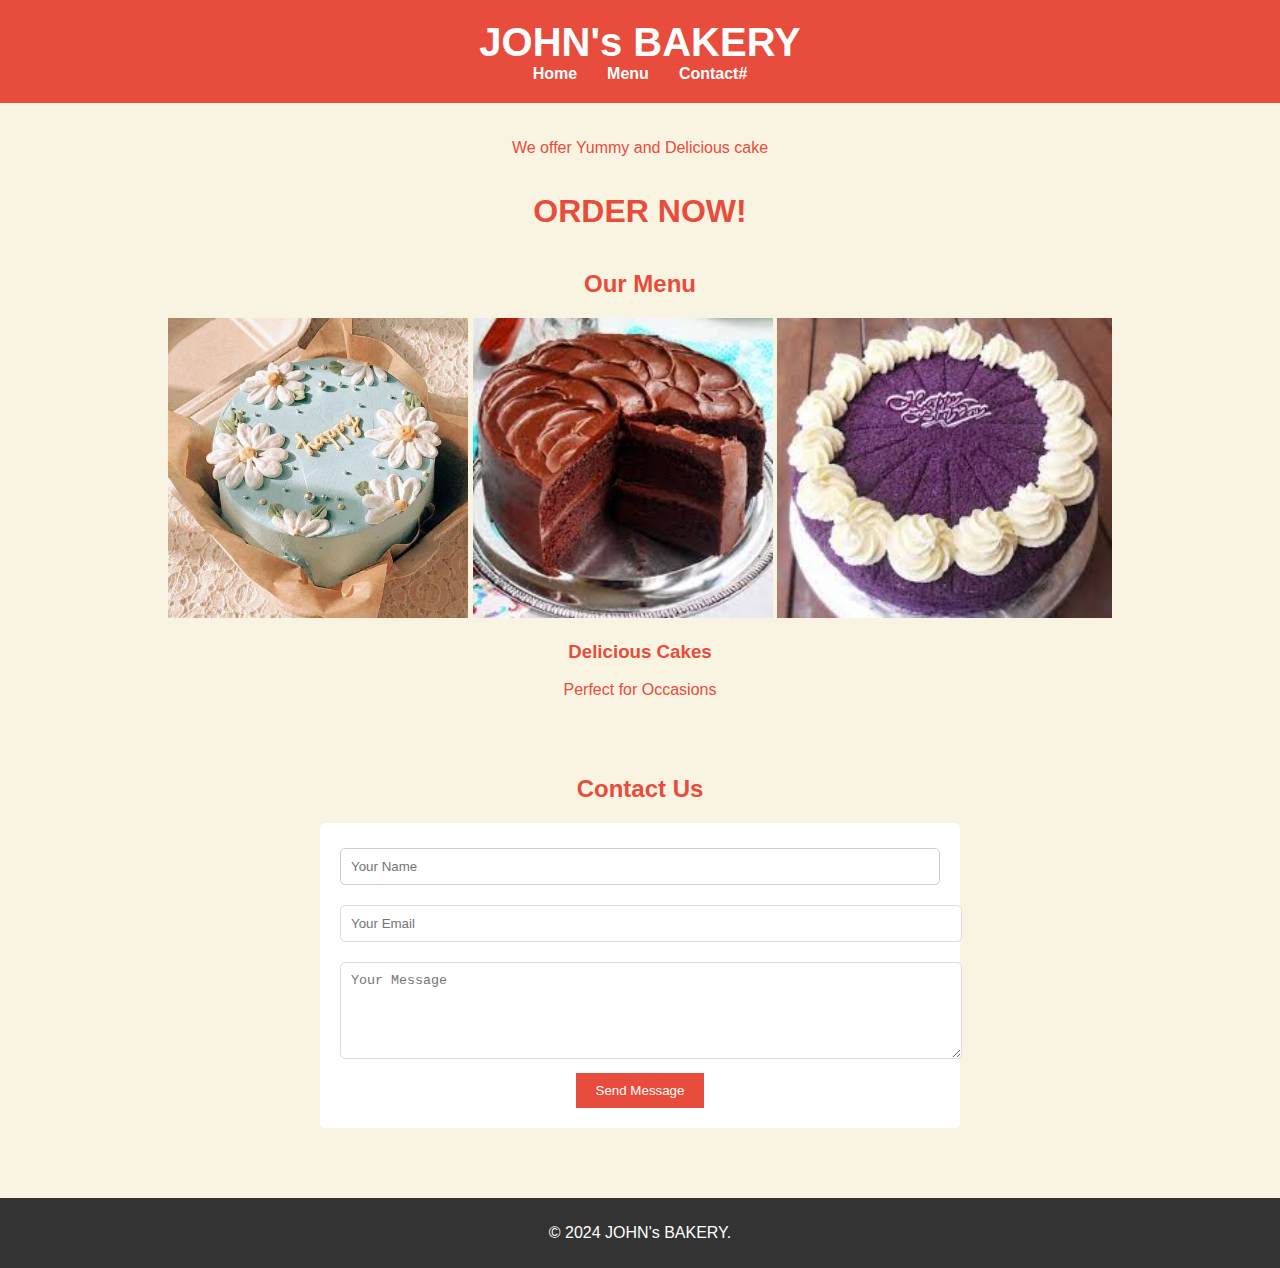
<file: JOHN's BAKERY/index.html>
<!DOCTYPE html>
<html lang="en">
<head>
    <link rel="stylesheet" href="style.css">
    <meta charset="UTF-8">
    <meta name="viewport" content="width=device-width, initial-scale=1.0">
    <title>Document</title>
</head>
<body>
    
    <header>
        <h1>JOHN's BAKERY</h1>
        <nav>
            <ul>
                <li><a href="#">Home</a></li>
                <li><a href="#Menu">Menu</a></li>
                <li><a href="#contact">Contact#</a></li>
            </ul>
        </nav>
    </header>
    <section id="Welcome">
        <p>We offer Yummy and Delicious cake</p>
    </section>
<center>
    <a href="index2.html" target="_blank" class="order">ORDER NOW!</a>
</center>

    <section id="Menu">
        <h2>Our Menu</h2>
        <div class="Menu-Item">
            <img src="flowercake.jpg" alt="Cake" style="width: 300px";>
            <img src="chocolate.jpg" alt="Cake" style="width: 300px";>
            <img src="ube.jpg" alt="Cake" style="width: 335px";>
            <h3>Delicious Cakes</h3>
            <p>Perfect for Occasions</p>
            </div>
    </section>

    <section id="contact">

        <h2>Contact Us</h2>
        
        <div class="contact-form">
        
        <form>
        
        <input type="text"
        
        name="name" placeholder="Your Name" required>
        
        <input type="email"
        
        name="email" placeholder="Your Email" required>
        
        <textarea
        
        name="message" rows="5"
        
        placeholder="Your Message"
        
        required></textarea>
        
        <button
        
        type="submit">Send Message</button>
        
        </form>
        
        </div>
        
        </section>
        
        <footer>
        
        <p>&copy; 2024 JOHN's BAKERY.</p>
        
        </footer>
          
</body>
</html>
</file>
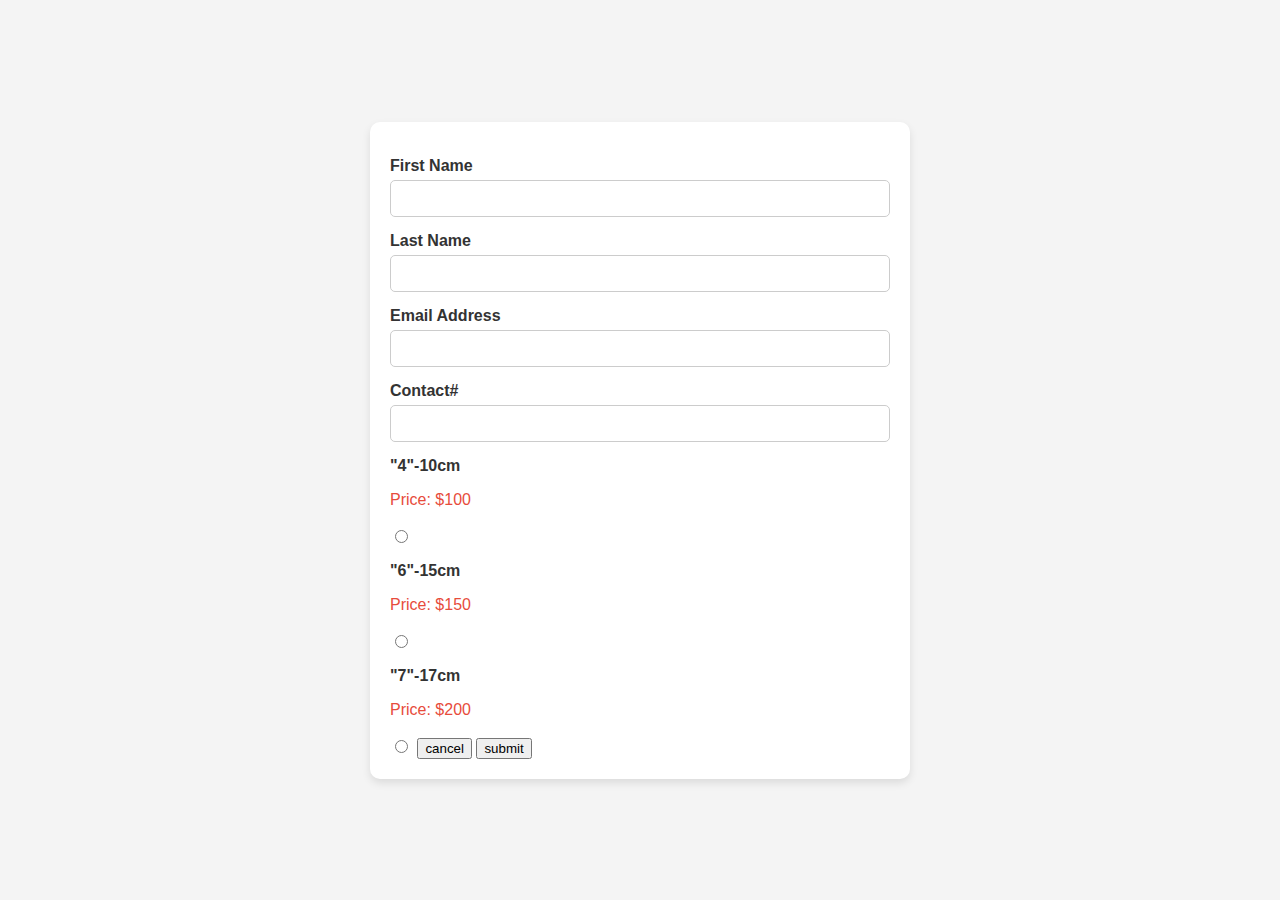
<file: JOHN's BAKERY/index2.html>
<!DOCTYPE html>
<html lang="en">
<head>
    <meta charset="UTF-8">
    <meta name="viewport" content="width=device-width, initial-scale=1.0">
    <title>Document</title>
    <link rel="stylesheet" href="style.css">
</head>
<body class="body2">
    <form class="formContainer">
        <label for="fname">First Name</label>
        <input type="text" name="fname">

        <label for="lname">Last Name</label>
        <input type="text" name="fname">

        <label for="email">Email Address</label>
        <input type="text" name="email">

        <label for="contact">Contact#</label>
        <input type="text" name="contact">


        <label for="Cake size">"4"-10cm</label>
        <p>Price: $100</p>
        <input type="radio" name="csize">

        <label for="Cake size">"6"-15cm</label>
        <p>Price: $150</p>
        <input type="radio" name="csize">

        <label for="Cake size">"7"-17cm</label>
        <p>Price: $200</p>
        <input type="radio" name="csize">

        
      

        <button type="reset">cancel</button>

        <button type="submit">submit</button>
    </form>
    
</body>
</html>
</file>
<file: JOHN's BAKERY/style.css>
body {

    font-family: Arial, sans-serif;
    
    margin: 0;
    
    padding: 0;
    
    background-color: #f8f4e1;
    
    header {
    
    background-color: #e74c3c;
    
    color: white;
    
    padding: 20px 0;
    
    text-align: center;
    
    }
    
    header h1 {
    
    margin: 0;
    
    font-size: 2.5em;
    
    }
    
    nav ul {
    
    list-style-type: none;
    
    margin: 0;
    
    padding: 0;
    
    display: flex;
    
    justify-content: center;
    
    }
    
    nav ul li {
    
    margin: 0 15px;
    
    }
    
    nav ul li a {
    
    color: white;
    
    text-decoration: none;
    
    font-weight: bold;
    
    }
    
    section {
    
    padding:
    
    text-align center;

    }

    section {

        padding: 20px;
        
        text-align: center;
        
        }
        
        h2 {
        
        }
        
        color: #e74c3c;
        
        }
        
        .menu-item {
        
        display: inline-block;
        
        width: 30%;
        
        margin: 20px;
        
        text-align: left;
        }
        
        .menu-item img {
        
        width: 100%;
        
        height: auto;
        
        }
        
        .menu-item h3 {
        
        color: #e74c3c;
        
        font-size: 1.5em;
        
        }
        
        footer {
        
        background-color: #333;
        
        color: white;
        
        text-align: center;
        
        padding: 10px 0;
        
        margin-top: 30px;
        
        }

        .contact-form {

            margin: 20px auto;
            
            max-width: 600px;
            
            padding: 20px;
            
            background-color: #fff;
            
            border-radius: 5px;
            
            }
            
            .contact-form input,
            
            .contact-form textarea {
            
            width: 100%;
            
            padding: 10px;
            
            margin: 10px 0;
            
            border: 1px solid #ddd;
            
            border-radius: 5px;
            
            }
            
            .contact-form button {
            
            background-color: #e74c3c;
            
            color: white;
            
            border: none;
            
            padding: 10px 20px;
            
            cursor: pointer;
            
            }

            .order{
                text-decoration: none;
                font-size: 2em;
                font-weight: bold;
                color: #e74c3c;
            }
            
            .body2{
                display: flex;
                justify-content: center;
                align-items: center;
                height: 100vh;
                margin: 0;
                background-color: #f4f4f4;
                font-family: Arial, sans-serif;
            }
    
            .formContainer {
                background-color: #fff;
                padding: 20px;
                border-radius: 10px;
                box-shadow: 0 4px 8px rgba(0, 0, 0, 0.1);
                width: 100%;
                max-width: 500px;
                overflow: auto;
            }
    
            label {
                display: block;
                margin-top: 15px;
                font-weight: bold;
                color: #333;
            }
    
            input[type="text"], input[type="radio"] {
                width: 100%;
                padding: 10px;
                margin-top: 5px;
                border: 1px solid #ccc;
                border-radius: 5px;
                box-sizing: border-box;
            }
    
            input[type="radio"] {
                width: auto;
                margin-right: 5px;
            }
    
            input[type="submit"] {
                width: 100%;
                padding: 10px;
                margin-top: 20px;
                background-color: #4CAF50;
                color: white;
                border: none;
                border-radius: 5px;
                cursor: pointer;
                font-size: 16px;
            }
    
            input[type="submit"]:hover {
                background-color: #45a049;
            }

            .flavorContainer{
                display: flex;
                column-gap: 10px;
                margin-top: 1px;
            }

    
        /*formpage*/
</file>
